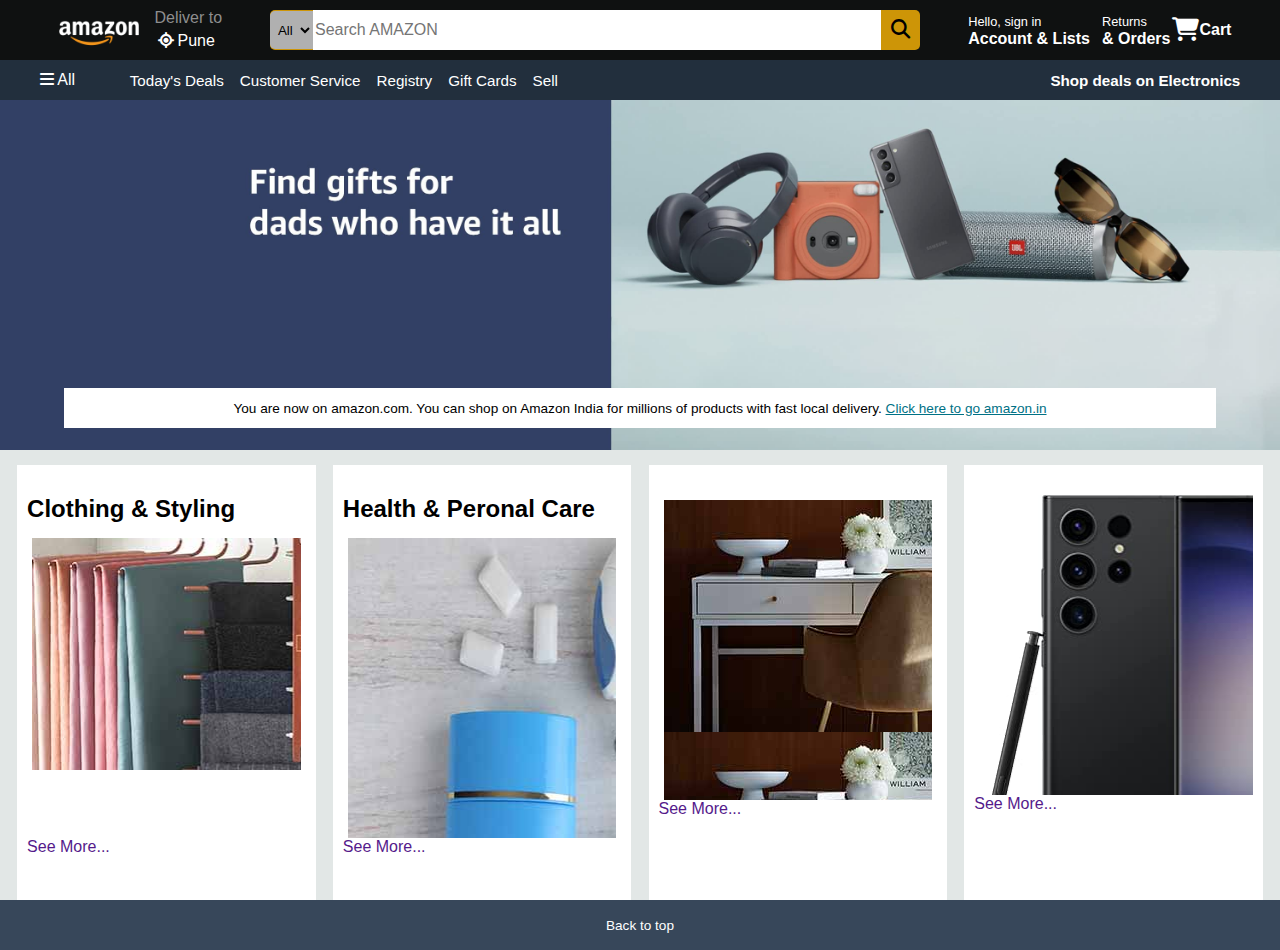
<file: Amazon Clone/index.html>
<!DOCTYPE html>
<html lang="en">
<head>
    <meta charset="UTF-8">
    <meta name="viewport" content="width=device-width, initial-scale=1.0">
    <title>Amazon | Clone</title>
    <link rel="stylesheet" href="https://cdnjs.cloudflare.com/ajax/libs/font-awesome/6.4.2/css/all.min.css">
    <link rel="stylesheet" href="style.css">
</head>
<body>
    <header>
        <div class="nav-bar">
            <div class="navbar-left">
                <div class="nav-logo border">
                    <div class="logo"></div>
                </div>
                <div class="nav-location">
                    <p class="add-txt">Deliver to</p>
                    <div class="location-icon  border">
                        <i class="fa-solid fa-location-crosshairs"></i>
                        <p class="add-location">Pune</p>
                    </div>
                </div>
            </div>
            <div class="navbar-centre">
                <div class="searchbar">
                    <select class="search-select">
                        <option>All</option>
                    </select>
                    <input class="search-input" placeholder="Search AMAZON">
                    <div class="search-logo ">
                        <i class="fa-solid fa-magnifying-glass"></i>
                    </div>
                </div>
            </div>
            <div class="navbar-right">
                <div class="login border">
                    <p><span>Hello, sign in</span></p>
                    <p class="nav-second">Account & Lists</p>
                </div>
                <div class="myorders border">
                    <p><span>Returns</span></p>
                    <p class="nav-return">& Orders</p>
                </div>
                <div class="cart border">
                    <div class="cart-logo">
                        <i class="fa-solid fa-cart-shopping"></i>
                    </div>
                    <p class="cart-txt">Cart</p>
                </div>
            </div>
        </div>

        <div class="panel ">
            <div class="panel-all border">
                <i class="fa-solid fa-bars"></i>
                All
            </div>
            <div class="panel-ops">
                <p class="border">Today's Deals</p>
                <p class="border">Customer Service</p>
                <p class="border">Registry</p>
                <p class="border">Gift Cards</p>
                <p class="border">Sell</p>
            </div>
            <div class="panel-detail border">
                Shop deals on Electronics
            </div>
        </div>
    </header>
    <main>
        <div class="hero">
            <div class="hero-msg">
                <p>You are now on amazon.com. You can shop on Amazon India for millions of products with fast local delivery. <a href="">Click here to go amazon.in</a> </p>
            </div>
        </div>
        <div class="shop-sec">
            <div class="box1 box">
                <div class="box-content">
                    <h2>Clothing & Styling</h2>
                <div class="box1-img" style="background-image: url('assets/box1_image.jpg');"></div>
                <a href="">See More...</a>
                </div>
            </div>
            <div class="box2 box">
               <div class="box-content">
                <h2>Health & Peronal Care</h2>
                <div class="box2-img" style="background-image: url('assets/box2_image.jpg');"></div>
                <a href="">See More...</a>
               </div>
            </div>
            <div class="box3 box">
                <div class="box-content">
                    <h2></h2>
                <div class="box2-img" style="background-image: url('assets/box3_image.jpg');"></div>
                <a href="">See More...</a>
                </div>  
            </div>
            <div class="box4 box">
                <div class="box-content">
                    <h2></h2>
                <div class="box4-img"  style="background-image: url('assets/box4_image.jpg');"></div>
                <a href="">See More...</a>
                </div>
            </div>
        </div>
    </main>   
    <footer>
        <div class="foot-panel1">
            Back to top 
        </div>
    </footer> 
</body>
</html>
</file>
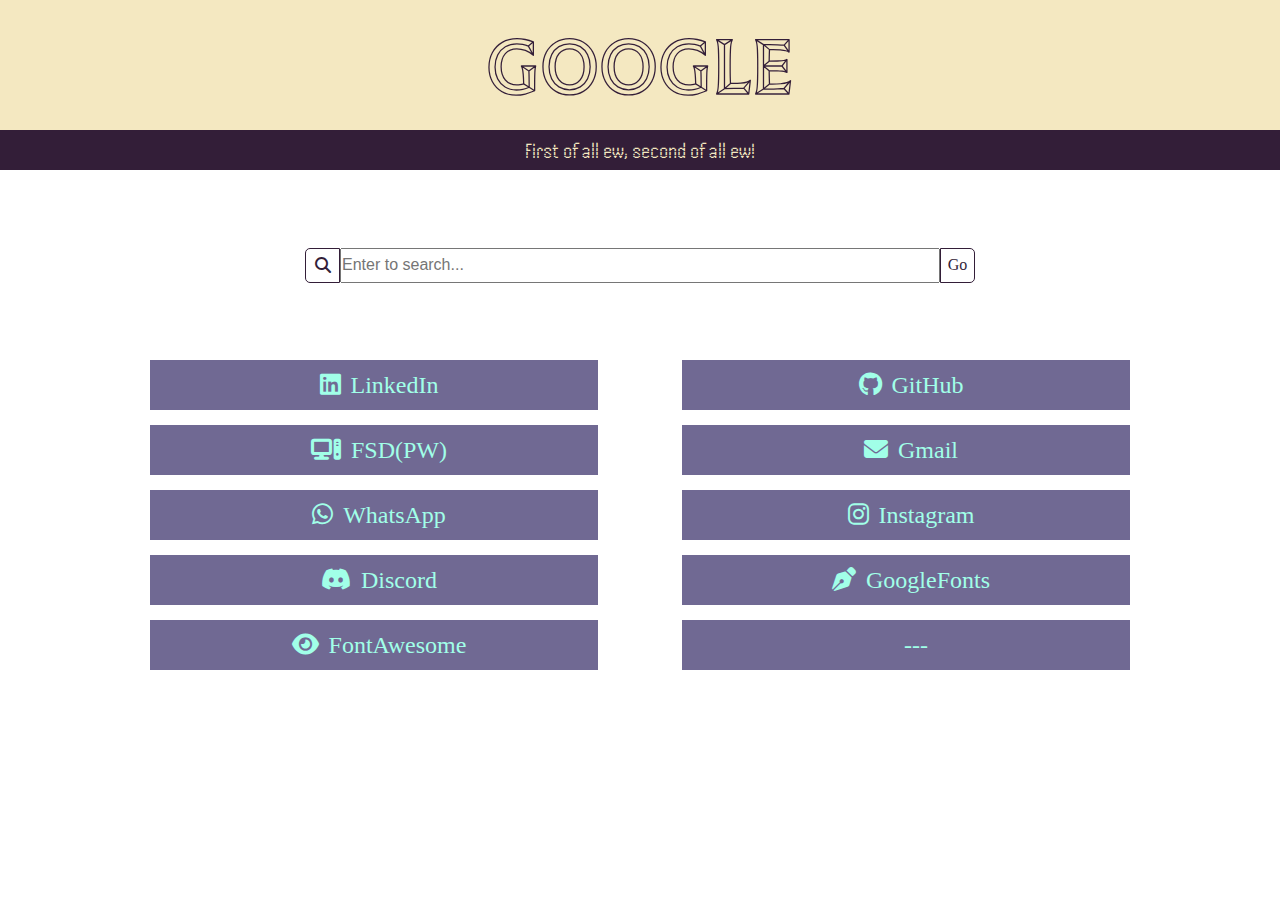
<file: Chrome Startup Page/index.html>
<!DOCTYPE html>
<html lang="en">
<head>
    <meta charset="UTF-8">
    <meta name="viewport" content="width=device-width, initial-scale=1.0">
    <title>Home Page</title>
    <link rel="preconnect" href="https://fonts.googleapis.com">
    <link rel="preconnect" href="https://fonts.gstatic.com" crossorigin>
    <link href="https://fonts.googleapis.com/css2?family=Poppins:ital,wght@0,100;0,200;0,300;0,400;0,500;0,600;0,700;0,800;0,900;1,100;1,200;1,300;1,400;1,500;1,600;1,700;1,800;1,900&family=Tilt+Prism&display=swap" rel="stylesheet">
    <link rel="preconnect" href="https://fonts.googleapis.com">
    <link rel="preconnect" href="https://fonts.gstatic.com" crossorigin>
    <link href="https://fonts.googleapis.com/css2?family=Handjet:wght@200;300;400&display=swap" rel="stylesheet">
    <link rel="stylesheet" href="https://cdnjs.cloudflare.com/ajax/libs/font-awesome/6.4.2/css/all.min.css">
    <link rel="stylesheet" href="style.css">
</head>
<body>
    <header>
        <div class="name">
            GOOGLE
        </div>
        <div class="facts">
            First of all ew, second of all ew!
        </div>
    </header>
    <section>
        <div class="search-bar">
            <div class="area">
                <div class="logo-search border-1">
                    <i class="fa-solid fa-magnifying-glass " style="color: #331e38;"></i>
                </div>
                <div class="area-search"><input class="search-bar-input" type="text" placeholder="Enter to search..." ></div>
                <div class="go-search border-2">Go</div>
            </div>
        </div>
    </section>
    <main>
        <div class="direct-link h1h1">
            <div class="i-content">
                <div class="i-logo"><a href="https://www.linkedin.com/feed/" target="_blank"><i class="fa-brands fa-linkedin"  style="color: #a1ffe8;"></i></a></div>
                <a href="https://www.linkedin.com/feed/" target="_blank">LinkedIn</a>
            </div>
        </div>
        <div class="direct-link g1g1">
            <div class="i-content">
                <div class="i-logo"><a href="https://github.com/mohitwat7" target="_blank"><i class="fa-brands fa-github" style="color: #a1ffe8;"></i></a></div>
                <a href="https://github.com/mohitwat7" target="_blank">GitHub</a>
            </div>
        </div>
        <div class="direct-link h1h1">
            <div class="i-content">
                <div class="i-logo"><a href="https://accounts.pwskills.com/login?domain=learn.pwskills.com&redirectUrl=/lesson/Mentor-Introduction/63c249f7334640032171a715/course/Full-Stack-Web-Development/63a2ecdd88994300d47eb9ad" target="_blank"><i class="fa-solid fa-computer" style="color: #a1ffe8;"></i></a></div>
                <a href="https://accounts.pwskills.com/login?domain=learn.pwskills.com&redirectUrl=/lesson/Mentor-Introduction/63c249f7334640032171a715/course/Full-Stack-Web-Development/63a2ecdd88994300d47eb9ad" target="_blank">FSD(PW)</a>
            </div>
        </div>
        <div class="direct-link g1g1">
            <div class="i-content">
                <div class="i-logo"><a href="https://mail.google.com/mail/u/0/#inbox" target="_blank"><i class="fa-solid fa-envelope" style="color: #a1ffe8;"></i></a></div>
                <a href="https://mail.google.com/mail/u/0/#inbox" target="_blank">Gmail</a>
            </div>
        </div>
        <div class="direct-link h1h1">
            <div class="i-content">
                <div class="i-logo"><a href="https://web.whatsapp.com/" target="_blank"><i class="fa-brands fa-whatsapp" style="color: #a1ffe8;"></i></a></div>
                <a href="https://web.whatsapp.com/" target="_blank">WhatsApp</a>
            </div>
        </div>
        <div class="direct-link g1g1">
            <div class="i-content">
                <div class="i-logo"><a href="https://www.instagram.com/" target="_blank"><i class="fa-brands fa-instagram" style="color: #a1ffe8;"></i></a></div>
                <a href="https://www.instagram.com/" target="_blank">Instagram</a>
            </div>
        </div>
        <div class="direct-link h1h1">
            <div class="i-content">
                <div class="i-logo"><a href="https://discord.com/channels/@me" target="_blank"><i class="fa-brands fa-discord" style="color: #a1ffe8;"></i></a></div>
                <a href="https://discord.com/channels/@me" target="_blank">Discord</a>
            </div>
        </div>
        <div class="direct-link g1g1">
            <div class="i-content">
                <div class="i-logo"><a href="https://fonts.google.com/" target="_blank"><i class="fa-solid fa-pen-nib" style="color: #a1ffe8;"></i></a></div>
                <a href="https://fonts.google.com/" target="_blank">GoogleFonts</a>
            </div>
        </div>
        <div class="direct-link h1h1">
            <div class="i-content">
                <div class="i-logo"><a href="https://fontawesome.com/" target="_blank"><i class="fa-solid fa-eye" style="color: #a1ffe8;"></i></a></div>
                <a href="https://fontawesome.com/" target="_blank">FontAwesome</a>
            </div>
        </div>
        <div class="direct-link g1g1">
            <div class="i-content">
                <div class="i-logo"><a href="" target="_blank"></a></div>
                <a href="" target="_blank">---</a>
            </div>
        </div>
    </main>
</body>
</html>
</file>
<file: Amazon Clone/style.css>
*{
    margin: 0px;
    font-family: Arial;
}

.nav-bar{
    height: 60px;
    background-color: #0f1111;
    color: #ffffff;
    display: flex;
    align-items: center;
    justify-content: space-evenly;
    
}

.navbar-left{
    display: flex;
    align-items: center;
}

.nav-logo{
    height: 50px;
    width: 100px;
}

.logo{
    background-image: url(assets/amazon_logo.png);
    height: 50px;
    width: 100%;
    background-size: cover;
}

.border{
    border: 2px solid transparent;    
}
.border:hover {
    border: 1.2px solid white;
}

.location-icon{
    display: flex;
    align-items: center;
    margin-top: 2px;
    margin-left: 7px;
}

.add-txt{
    color: #8e8e8e;
    font-size: 0.4 rem;
    margin-left: 5px;
}
.add-location{
    color: #ffffff;
    font-size: 1 rem;
    margin-left: 4px;
    margin-top: 1.5px;
}

.searchbar{
    height: 40px;
    width: 650px;
    border-radius: 5px;
    display: flex;
    align-items: center;
    justify-content: space-evenly;
    background-color: #e9a806df;

}

.search-select{
    background-color: #b0b0b0;
    border-top-left-radius: 5px;
    border-bottom-left-radius: 5px;
    height: 38px;
    width: 50px;
    text-align: center;
    border: none;
}

.search-select:hover{
    background-color: #8c8c8c;
}

.search-input{
    height: 38px;
    width: 100%;
    font-size: 1rem;
    border: none;
}

.search-logo{
    color: black;
    width: 45px;
    justify-content:center ;
    display: flex;
    font-size: 1.2rem;
}

span{
    font-size: 0.8rem;

}

.nav-second, .nav-return{
    font-size: 1rem;
    font-weight: 700;
}

 
.navbar-right{
    display: flex;
    justify-content: space-evenly;

}
.cart{
    display: flex;
    align-items: center;
}
 .cart-logo{
    font-size: 1.5rem;
 }
 .cart-txt{
    align-items: end;
    font-weight: 700;
    font-size: 1rem;
 }

 .login{
    margin-right: 10px;
 }

 .myoders{
    margin-right: 20px;
 }

 .panel{
    height: 40px;
    background-color: #222f3d;
    align-items: center;
    display: flex;
    justify-content: space-evenly;
    color: white;
 }
.panel-ops{
    display: flex;
    width: 70%;
    font-size: 0.95rem;
}
.panel-detail{
    font-size: 0.95rem;
    font-weight: 700;
}
.panel-ops p{
    margin-left: 14px;
}
.border{
    border: 1px solid transparent;
}
.border:hover{
    border: 1px solid white;
}
.hero{
    background-image: url(assets/hero_image.jpg);
    height: 350px;
    background-size: cover;
    display: flex;
    justify-content: center;
    align-items: flex-end;
}
.hero-msg{
    background-color: white ;
    color: black;
    height: 40px;
    display: flex;
    align-items: center;
    justify-content: center;
    font-size: 0.85rem;
    width: 90%;
    margin-bottom: 22px;
}
.hero-msg p a{
    color: #007185;
}
.hero-msg p a:hover{
    color: rgb(153, 58, 58);
}

.box{
    height: 400px;
    width: 23.33%;
    background-color: white;
    padding: 20px 0px 15px;
    margin-top: 15px;
}

.box-content{
    margin: 10px 10px 0px 10px;
}
.shop-sec{
    display: flex;   
    justify-content: space-evenly;
    background-color: #e2e7e6;
}

.box1-img{
    height: 300px;
    background-repeat: no-repeat;
    margin: 15px 5px 0px 5px;
}
.shop-sec a{
    text-decoration: none
}
.shop-sec a:hover{
    color: rgb(153, 58, 58);
}
.box2-img{
    height: 300px;
    background-image:cover ;
    margin: 15px 5px 0px 5px;
}
.box4-img{
    height: 300px;
    width: 1270;
}
.footer{
    margin-top: 500px;
}
.foot-panel1{
    background-color: #37475a;
    color: white;
    height: 50px;
    display: flex;
    justify-content: center;
    align-items: center;
    font-size: 0.85rem;
}
</file>
<file: Chrome Startup Page/style.css>
*{
    margin: 0px;
    padding: 0px;
    box-sizing: border-box;
}

.name{
    height: 130px;
    font-size: 5rem;
    font-weight: 700;
    font-family: 'Tilt Prism', 'cursive';
    color: #331e38;
    background-color: #f4e8c1;
    justify-content: center;
    display: flex;
    text-align: center;
    align-items: center;
}
.facts{
    background-color: #331e38;
    color: #f4e8c1;
    font-family: 'Handjet', 'cursive';
    font-size: 1.4rem;
    height: 40px;
    display: flex;
    text-align: center;
    align-items: center;
    justify-content: center;
}









.search-bar{
    height: 190px;
    display: flex;
    align-items: center;
    justify-content: center;
}
.area{
    display: flex;
    justify-content: center;
    align-items: center;
    text-align: center;
    width: 60%;
}
.search-bar-input{
    width: 600px;
    height: 35px;
    font-size: 1rem;
}
.logo-search, .go-search{
    width: 35px;
    height: 35px;
    display: flex;
    align-items: center;
    justify-content: center;
}

.logo-search{
    border: 1px solid #331e38;
    border-top-left-radius: 5px;
    border-bottom-left-radius: 5px ;  
}
.go-search{
    border: 1px solid #331e38;
    border-top-right-radius: 5px;
    border-bottom-right-radius: 5px ;  
}
.border-1, .border-2{
    color: #331e38;
}












.direct-link{
    background-color: #706993;
    width: 35%;
    height: 50px;
    display: flex;
    align-items: center;
    justify-content: center;
    font-size: 1.5rem;
    margin-bottom:  15px ;
}
.i-content a{
    color: #A1FFE8;
    text-decoration: none;
    margin-left: 10px;
}
.i-content a:hover{
    color: white;
}
.i-content{
    display: flex;   
}
main{
    display: flex;
    align-items: center;
    justify-content: space-between;
    text-align: center;
    flex-wrap: wrap;
}
.h1h1{
    margin-left: 150px;
}
.g1g1{
    margin-right: 150px;
}
</file>
